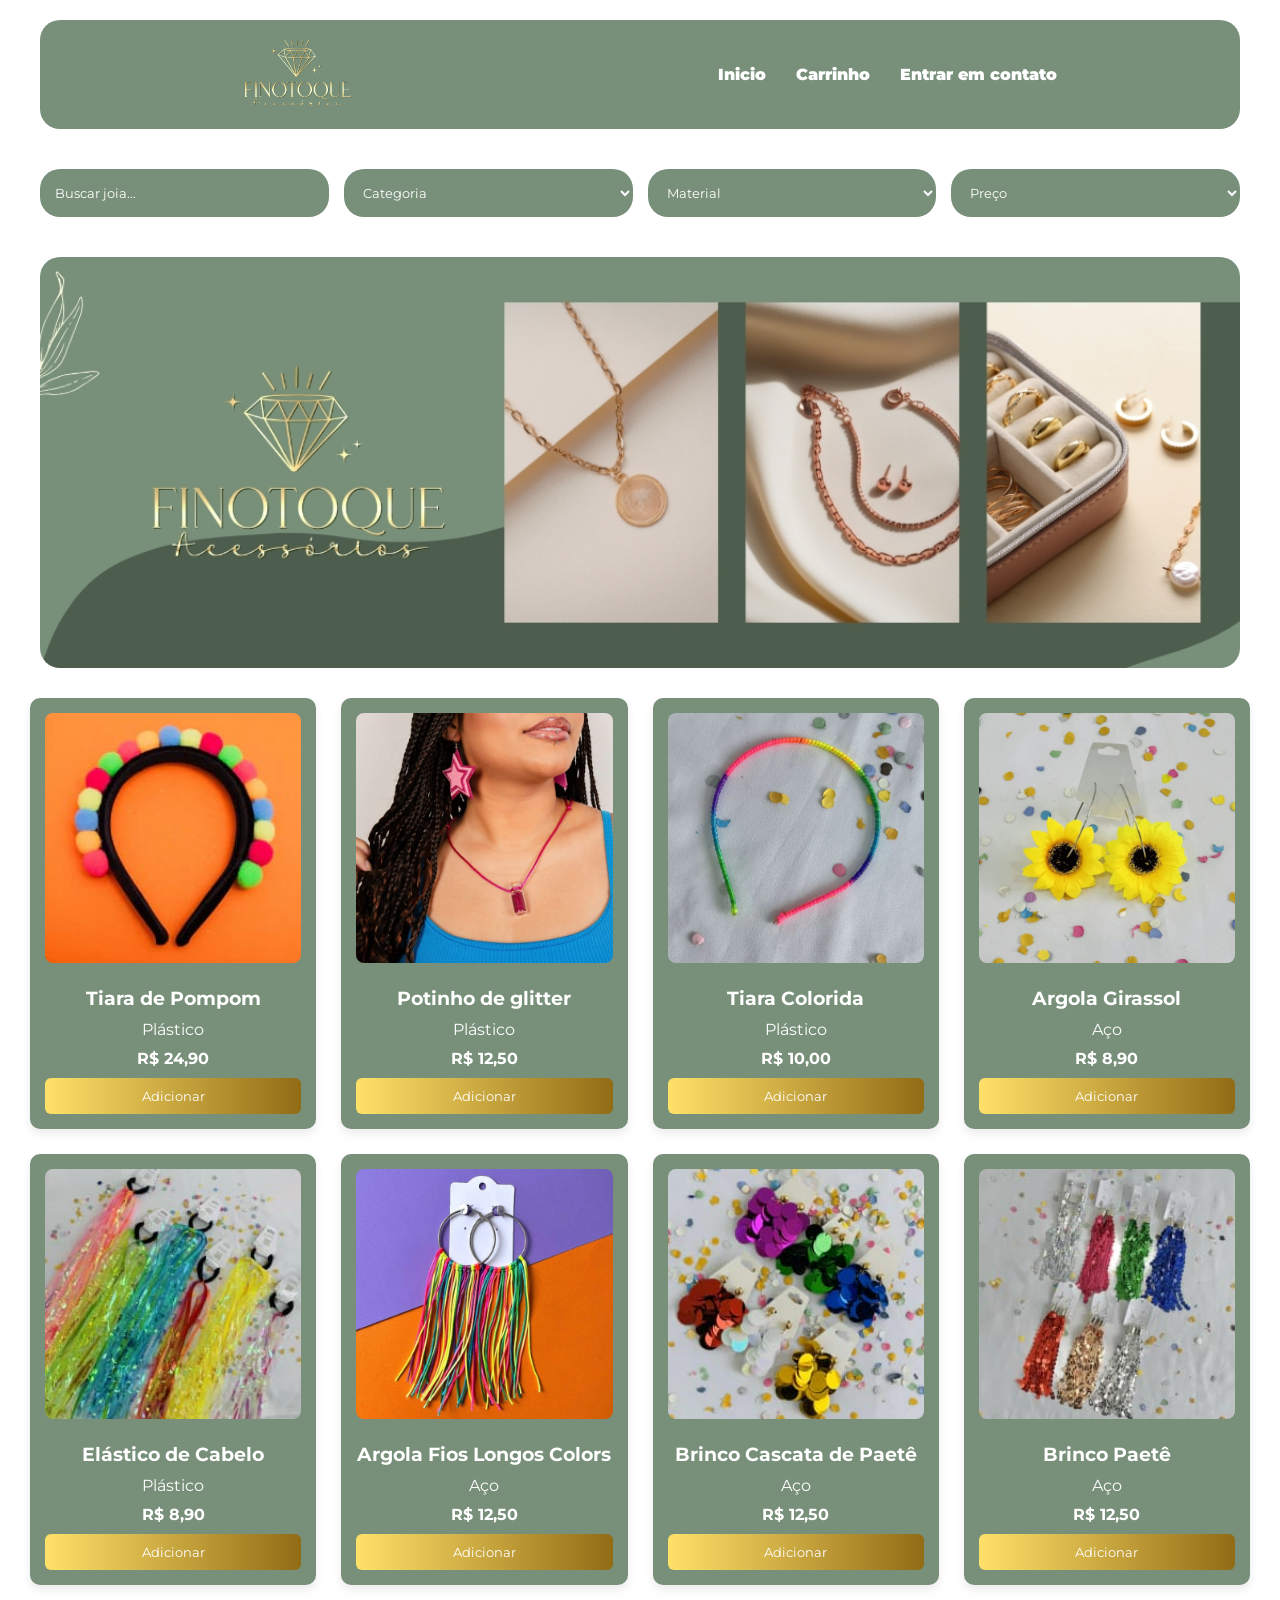
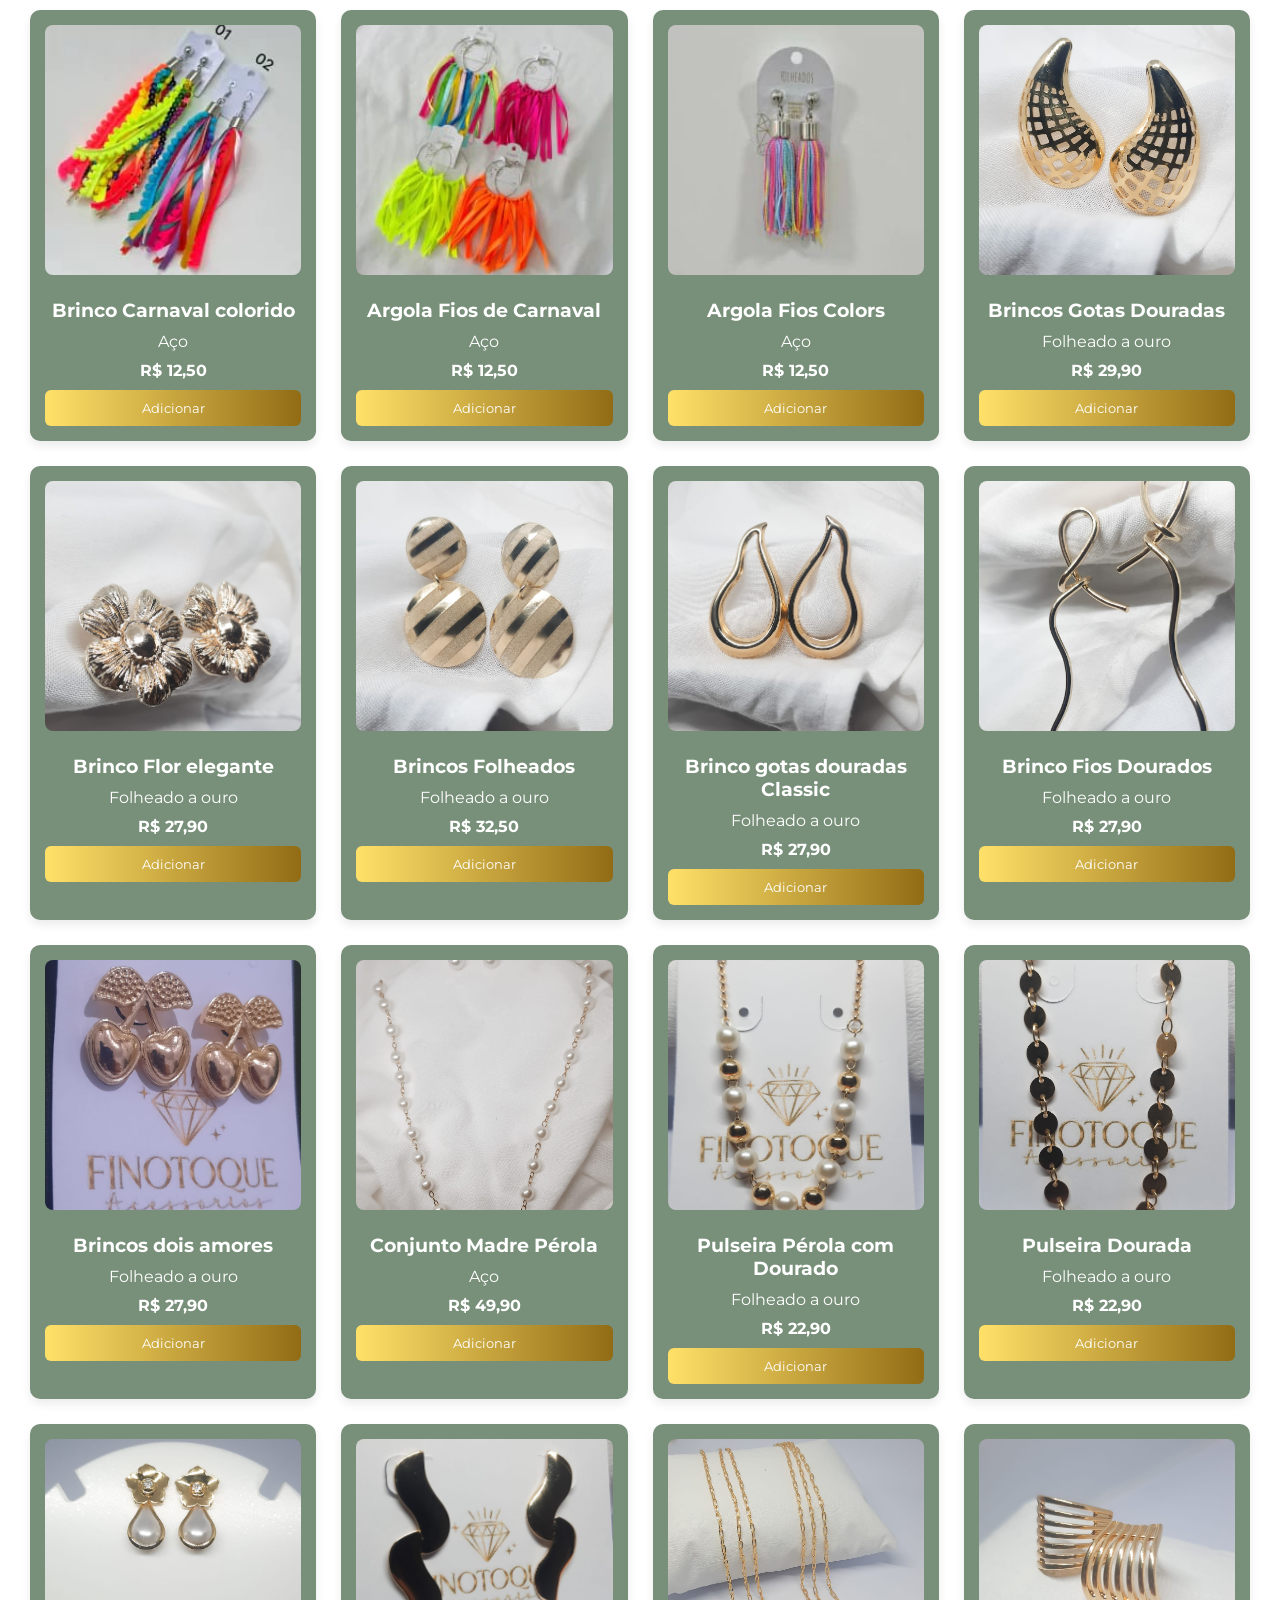
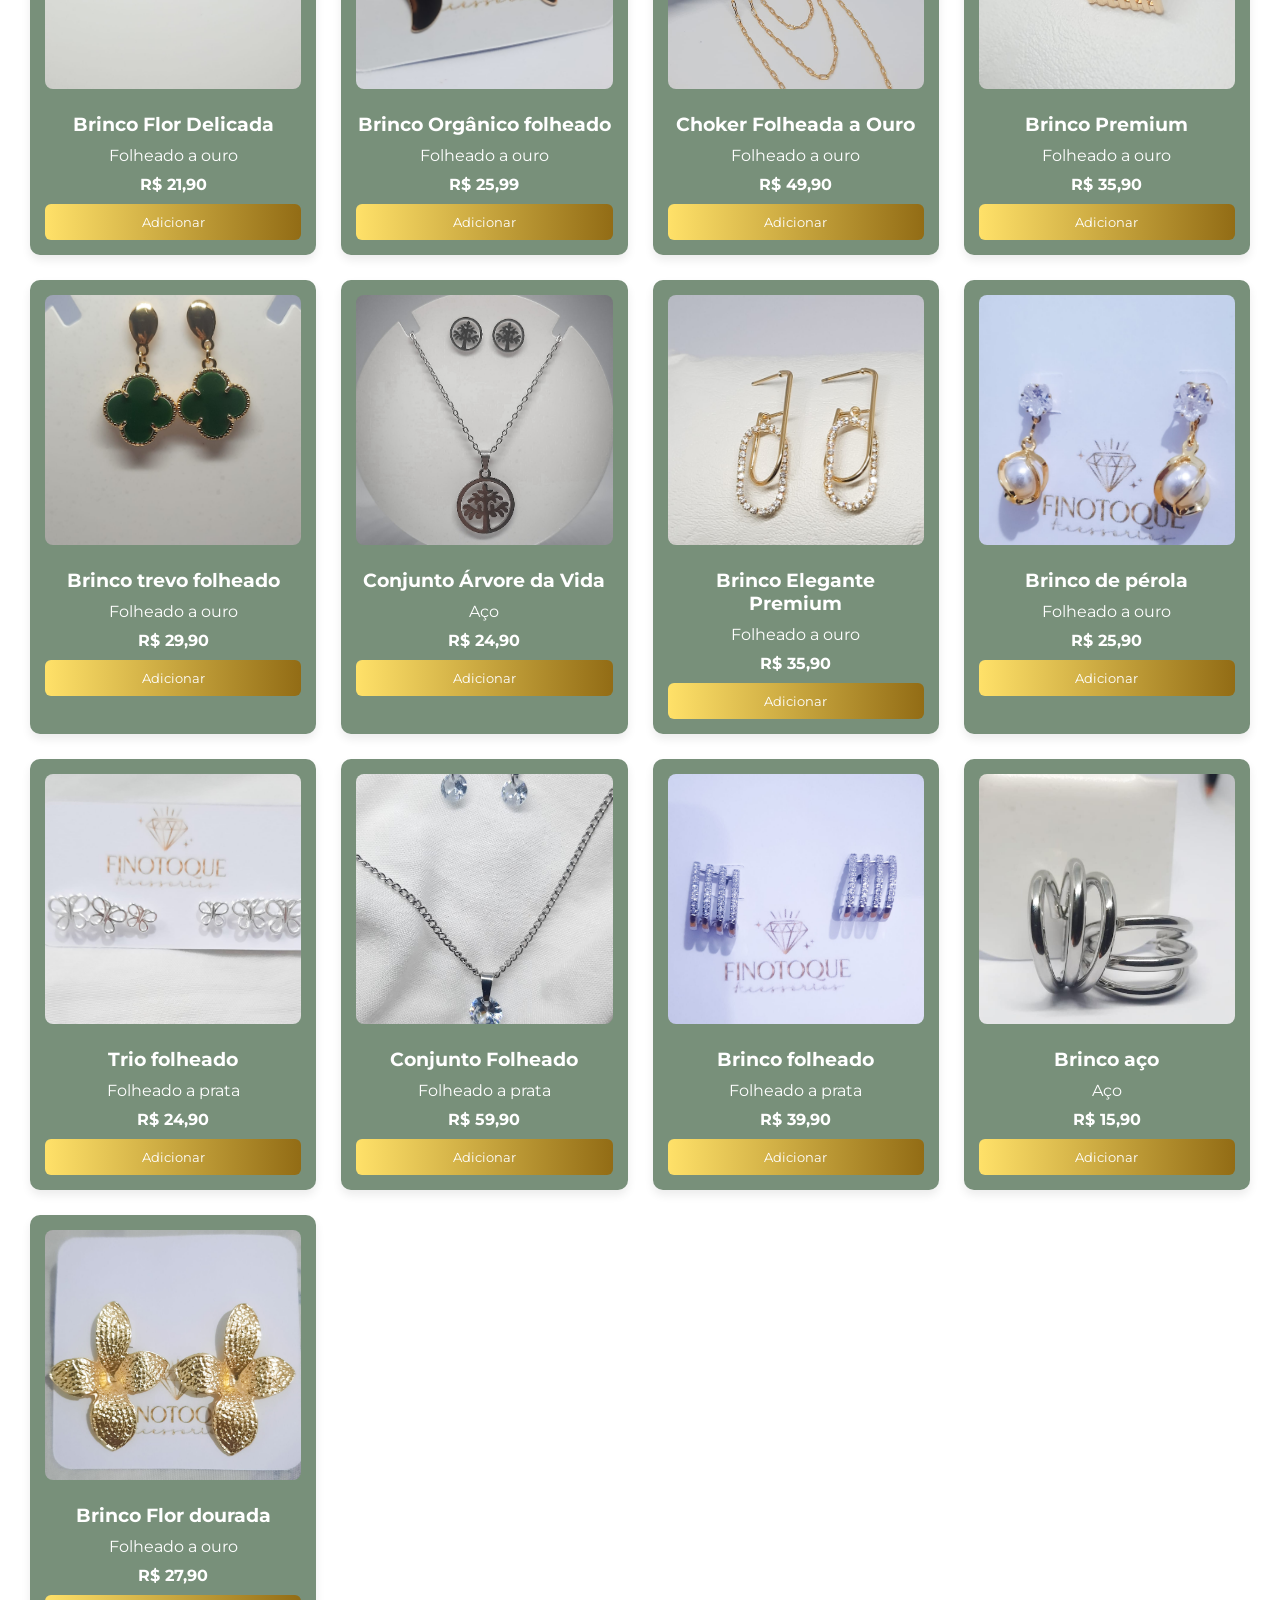
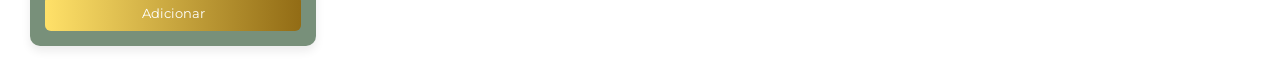
<file: index.html>
<!DOCTYPE html>
<html lang="pt-BR">
<head>
    <meta charset="UTF-8">
    <title>Finotoque Acessórios | Semijoias</title>
    <meta name="viewport" content="width=device-width, initial-scale=1.0">
    <link rel="stylesheet" href="css/style.css">
</head>
<body>

    <!-- Navbar -->
        <nav class="nav">
            <a href="index.html" class="logo"><img src="img/logo.png" alt="Logo Finotoque Acessórios"></a>

            <button class="hamburguer"></button>

            <ul class="nav-list">
                <li><a href="index.html" class="roxo page">Inicio</a></li>
                <li><a href="cart.html" class="roxo">Carrinho</a></li>
                <li><a class="roxo abrir-modal">Entrar em contato</a></li>
            </ul>
        </nav>

<!-- FILTROS -->
<section class="filters">
    <input type="text" id="searchInput" placeholder="Buscar joia..." onkeyup="filterProducts()">

    <select id="categoryFilter" onchange="filterProducts()">
        <option value="">Categoria</option>
        <option value="anel">Anéis</option>
        <option value="colar">Colares</option>
        <option value="brinco">Brincos</option>
        <option value="pulseira">Pulseiras</option>
        <option value="tiara">Tiaras</option>
        <option value="conjunto">Conjuntos</option>
    </select>

    <select id="materialFilter" onchange="filterProducts()">
        <option value="">Material</option>
        <option value="ouro">Folheado a Ouro</option>
        <option value="prata">Folheado a Prata</option>
        <option value="aco">Aço Inox</option>
        <option value="plastico">Plástico</option>
    </select>

    <select id="priceFilter" onchange="filterProducts()">
        <option value="">Preço</option>
        <option value="0-100">Até R$100</option>
        <option value="100-200">R$100 a R$200</option>
        <option value="200+">Acima de R$200</option>
    </select>
</section>

<!-- Header -->
    <header class="header">
        <img src="img/banner.jpg" alt="Banner Finotoque Acessórios">
    </header>

<!-- PRODUTOS -->
<main class="products-grid">

    <div class="product-card"
        data-name="Tiara de Pompom"
        data-category="tiara"
        data-material="plastico"
        data-price="24.90">

        <div class="product-img"><img src="img/produtos/tiaradepompom.png" alt=""></div>
        <h3>Tiara de Pompom</h3>
        <p>Plástico</p>
        <span>R$ 24,90</span>
        <button class="adicionar" onclick="addToCart('Tiara de Pompom', 24.90)">Adicionar</button>
    </div>

    <div class="product-card"
        data-name="Potinho de glitter"
        data-category="tiara"
        data-material="plastico"
        data-price="12.50">

        <div class="product-img"><img src="img/produtos/Potinhodeglitter .png" alt=""></div>
        <h3>Potinho de glitter</h3>
        <p>Plástico</p>
        <span>R$ 12,50</span>
        <button class="adicionar" onclick="addToCart('Potinho de glitter', 12.5)">Adicionar</button>
    </div>

    <div class="product-card"
        data-name="Tiara Colorida"
        data-category="tiara"
        data-material="plastico"
        data-price="10">

        <div class="product-img"><img src="img/produtos/TiaraColorida.png" alt=""></div>
        <h3>Tiara Colorida</h3>
        <p>Plástico</p>
        <span>R$ 10,00</span>
        <button class="adicionar" onclick="addToCart('Tiara Colorida', 10)">Adicionar</button>
    </div>

    <div class="product-card"
        data-name="Argola Girassol"
        data-category="brinco"
        data-material="aço"
        data-price="8.9">

        <div class="product-img"><img src="img/produtos/ArgolaGirassol.png" alt=""></div>
        <h3>Argola Girassol</h3>
        <p>Aço</p>
        <span>R$ 8,90</span>
        <button class="adicionar" onclick="addToCart('Argola Girassol', 8.9)">Adicionar</button>
    </div>

    <div class="product-card"
        data-name="Elástico de Cabelo"
        data-category="tiara"
        data-material="plastico"
        data-price="8.9">

        <div class="product-img"><img src="img/produtos/ElasticoCabelo.png" alt=""></div>
        <h3>Elástico de Cabelo</h3>
        <p>Plástico</p>
        <span>R$ 8,90</span>
        <button class="adicionar" onclick="addToCart('Elástico de Cabelo', 8.9)">Adicionar</button>
    </div>

    <div class="product-card"
        data-name="Argola Fios Longos Colors"
        data-category="brinco"
        data-material="aço"
        data-price="12.5">

        <div class="product-img"><img src="img/produtos/ArgolaFilColors.png" alt=""></div>
        <h3>Argola Fios Longos Colors</h3>
        <p>Aço</p>
        <span>R$ 12,50</span>
        <button class="adicionar" onclick="addToCart('Argola Fios Longos Colors', 12.5)">Adicionar</button>
    </div>

    <div class="product-card"
        data-name="Brinco Cascata de Paetê"
        data-category="brinco"
        data-material="aço"
        data-price="12.5">

        <div class="product-img"><img src="img/produtos/Brinco Cascata de paetê.png" alt=""></div>
        <h3>Brinco Cascata de Paetê</h3>
        <p>Aço</p>
        <span>R$ 12,50</span>
        <button class="adicionar" onclick="addToCart('Brinco Cascata de Paetê', 12.5)">Adicionar</button>
    </div>

    <div class="product-card"
        data-name="Brinco Paetê"
        data-category="brinco"
        data-material="aço"
        data-price="12.5">

        <div class="product-img"><img src="img/produtos/Brinco paetê .png" alt=""></div>
        <h3>Brinco Paetê</h3>
        <p>Aço</p>
        <span>R$ 12,50</span>
        <button class="adicionar" onclick="addToCart('Brinco Paetê', 12.5)">Adicionar</button>
    </div>

    <div class="product-card"
        data-name="Brinco Carnaval colorido "
        data-category="brinco"
        data-material="aço"
        data-price="12.5">

        <div class="product-img"><img src="img/produtos/Brinco Carnaval colorido .png" alt=""></div>
        <h3>Brinco Carnaval colorido</h3>
        <p>Aço</p>
        <span>R$ 12,50</span>
        <button class="adicionar" onclick="addToCart('Brinco Carnaval colorido ', 12.5)">Adicionar</button>
    </div>

    <div class="product-card"
        data-name="Argola Fios de Carnaval"
        data-category="brinco"
        data-material="aço"
        data-price="12.5">

        <div class="product-img"><img src="img/produtos/argola fios de carnaval .png" alt=""></div>
        <h3>Argola Fios de Carnaval</h3>
        <p>Aço</p>
        <span>R$ 12,50</span>
        <button class="adicionar" onclick="addToCart('Argola Fios de Carnaval ', 12.5)">Adicionar</button>
    </div>

    <div class="product-card"
        data-name="Argola Fios Colors"
        data-category="brinco"
        data-material="aço"
        data-price="12.5">

        <div class="product-img"><img src="img/produtos/Argolas fios colors.png" alt=""></div>
        <h3>Argola Fios Colors</h3>
        <p>Aço</p>
        <span>R$ 12,50</span>
        <button class="adicionar" onclick="addToCart('Argola Fios Colors', 12.5)">Adicionar</button>
    </div>

    <div class="product-card"
        data-name="Brincos Gotas Douradas"
        data-category="brinco"
        data-material="ouro"
        data-price="29.9">

        <div class="product-img"><img src="img/produtos2/BrincosGotasDouradas.png" alt=""></div>
        <h3>Brincos Gotas Douradas</h3>
        <p>Folheado a ouro</p>
        <span>R$ 29,90</span>
        <button class="adicionar" onclick="addToCart('Brincos Gotas Douradas', 29.9)">Adicionar</button>
    </div>

    <div class="product-card"
        data-name="Brinco Flor elegante"
        data-category="brinco"
        data-material="ouro"
        data-price="27.9">

        <div class="product-img"><img src="img/produtos2/Flor elegante.png" alt=""></div>
        <h3>Brinco Flor elegante</h3>
        <p>Folheado a ouro</p>
        <span>R$ 27,90</span>
        <button class="adicionar" onclick="addToCart('Brinco Flor elegante', 27.9)">Adicionar</button>
    </div>

    <div class="product-card"
        data-name="Brincos Folheados"
        data-category="brinco"
        data-material="ouro"
        data-price="32.5">

        <div class="product-img"><img src="img/produtos2/brincosFolheados.png" alt=""></div>
        <h3>Brincos Folheados</h3>
        <p>Folheado a ouro</p>
        <span>R$ 32,50</span>
        <button class="adicionar" onclick="addToCart('Brincos Folheados', 32.5)">Adicionar</button>
    </div>

    <div class="product-card"
        data-name="Brinco gotas douradas Classic"
        data-category="brinco"
        data-material="ouro"
        data-price="27.9">

        <div class="product-img"><img src="img/produtos2/Brinco gotas douradas Classic.png" alt=""></div>
        <h3>Brinco gotas douradas Classic</h3>
        <p>Folheado a ouro</p>
        <span>R$ 27,90</span>
        <button class="adicionar" onclick="addToCart('Brinco gotas douradas Classic', 27.9)">Adicionar</button>
    </div>

    <div class="product-card"
        data-name="Brinco Fios Dourados"
        data-category="brinco"
        data-material="ouro"
        data-price="27.9">

        <div class="product-img"><img src="img/produtos2/Brinco Fios Dourados.png" alt=""></div>
        <h3>Brinco Fios Dourados</h3>
        <p>Folheado a ouro</p>
        <span>R$ 27,90</span>
        <button class="adicionar" onclick="addToCart('Brinco Fios Dourados', 27.9)">Adicionar</button>
    </div>

    <div class="product-card"
        data-name="Brincos dois amores"
        data-category="brinco"
        data-material="ouro"
        data-price="27.9">

        <div class="product-img"><img src="img/produtos2/Brincos dois amores.png" alt=""></div>
        <h3>Brincos dois amores</h3>
        <p>Folheado a ouro</p>
        <span>R$ 27,90</span>
        <button class="adicionar" onclick="addToCart('Brincos dois amores', 27.9)">Adicionar</button>
    </div>

    <div class="product-card"
        data-name="Conjunto Madre Pérola"
        data-category="conjunto"
        data-material="aço"
        data-price="49.9">

        <div class="product-img"><img src="img/produtos2/Conjunto Madre Pérola.png" alt=""></div>
        <h3>Conjunto Madre Pérola</h3>
        <p>Aço</p>
        <span>R$ 49,90</span>
        <button class="adicionar" onclick="addToCart('Conjunto Madre Pérola', 49.9)">Adicionar</button>
    </div>

    <div class="product-card"
        data-name="Pulseira Pérola com Dourado"
        data-category="pulseira"
        data-material="ouro"
        data-price="22.9">

        <div class="product-img"><img src="img/produtos2/pulseira pérola com dourado.png" alt=""></div>
        <h3>Pulseira Pérola com Dourado</h3>
        <p>Folheado a ouro</p>
        <span>R$ 22,90</span>
        <button class="adicionar" onclick="addToCart('Pulseira Pérola com Dourado', 22.9)">Adicionar</button>
    </div>

    <div class="product-card"
        data-name="Pulseira Dourada"
        data-category="pulseira"
        data-material="ouro"
        data-price="22.9">

        <div class="product-img"><img src="img/produtos2/pulseiraDourada.png" alt=""></div>
        <h3>Pulseira Dourada</h3>
        <p>Folheado a ouro</p>
        <span>R$ 22,90</span>
        <button class="adicionar" onclick="addToCart('Pulseira Dourada', 22.9)">Adicionar</button>
    </div>

    <div class="product-card"
        data-name="Brinco Flor Delicada"
        data-category="brinco"
        data-material="ouro"
        data-price="21.9">

        <div class="product-img"><img src="img/produtos2/Flor delicada.png" alt=""></div>
        <h3>Brinco Flor Delicada</h3>
        <p>Folheado a ouro</p>
        <span>R$ 21,90</span>
        <button class="adicionar" onclick="addToCart('Brinco Flor Delicada', 21.9)">Adicionar</button>
    </div>

    <div class="product-card"
        data-name="Brinco Orgânico folheado "
        data-category="brinco"
        data-material="ouro"
        data-price="25.99">

        <div class="product-img"><img src="img/produtos2/Brinco Orgânico folheado .png" alt=""></div>
        <h3>Brinco Orgânico folheado </h3>
        <p>Folheado a ouro</p>
        <span>R$ 25,99</span>
        <button class="adicionar" onclick="addToCart('Brinco Orgânico folheado ', 25.99)">Adicionar</button>
    </div>

    <div class="product-card"
        data-name="Choker Folheada a Ouro"
        data-category="colar"
        data-material="ouro"
        data-price="49.9">

        <div class="product-img"><img src="img/produtos2/choker folheada a ouro.png" alt=""></div>
        <h3>Choker Folheada a Ouro</h3>
        <p>Folheado a ouro</p>
        <span>R$ 49,90</span>
        <button class="adicionar" onclick="addToCart('Choker Folheada a Ouro', 49.9)">Adicionar</button>
    </div>

    <div class="product-card"
        data-name="Brinco Premium "
        data-category="brinco"
        data-material="ouro"
        data-price="35.9">

        <div class="product-img"><img src="img/produtos2/Brinco Premium .png" alt=""></div>
        <h3>Brinco Premium </h3>
        <p>Folheado a ouro</p>
        <span>R$ 35,90</span>
        <button class="adicionar" onclick="addToCart('Brinco Premium ', 35.9)">Adicionar</button>
    </div>

    <div class="product-card"
        data-name="Brinco trevo folheado"
        data-category="brinco"
        data-material="ouro"
        data-price="29.9">

        <div class="product-img"><img src="img/produtos2/Brinco trevo folheado.png" alt=""></div>
        <h3>Brinco trevo folheado</h3>
        <p>Folheado a ouro</p>
        <span>R$ 29,90</span>
        <button class="adicionar" onclick="addToCart('Brinco trevo folheado', 29.9)">Adicionar</button>
    </div>

    <div class="product-card"
        data-name="Conjunto Árvore da Vida"
        data-category="conjunto"
        data-material="aço"
        data-price="24.9">

        <div class="product-img"><img src="img/produtos2/conjunto em aço Inox árvore da vida.png" alt=""></div>
        <h3>Conjunto Árvore da Vida</h3>
        <p>Aço</p>
        <span>R$ 24,90</span>
        <button class="adicionar" onclick="addToCart('Conjunto Árvore da Vida', 24.9)">Adicionar</button>
    </div>

    <div class="product-card"
        data-name="Brinco Elegante Premium"
        data-category="brinco"
        data-material="ouro"
        data-price="35.9">

        <div class="product-img"><img src="img/produtos2/Brinco Elegante Premium.png" alt=""></div>
        <h3>Brinco Elegante Premium</h3>
        <p>Folheado a ouro</p>
        <span>R$ 35,90</span>
        <button class="adicionar" onclick="addToCart('Brinco Elegante Premium', 35.9)">Adicionar</button>
    </div>

    <div class="product-card"
        data-name="Brinco de pérola "
        data-category="brinco"
        data-material="ouro"
        data-price="25.9">

        <div class="product-img"><img src="img/produtos2/Brinco de pérola .png" alt=""></div>
        <h3>Brinco de pérola </h3>
        <p>Folheado a ouro</p>
        <span>R$ 25,90</span>
        <button class="adicionar" onclick="addToCart('Brinco de pérola ', 25.9)">Adicionar</button>
    </div>

    <div class="product-card"
        data-name="Trio folheado"
        data-category="brinco"
        data-material="prata"
        data-price="24.9">

        <div class="product-img"><img src="img/produtos2/Trio folheado.png" alt=""></div>
        <h3>Trio folheado</h3>
        <p>Folheado a prata</p>
        <span>R$ 24,90</span>
        <button class="adicionar" onclick="addToCart('Trio folheado', 24.9)">Adicionar</button>
    </div>

    <div class="product-card"
        data-name="Conjunto Folheado"
        data-category="conjunto"
        data-material="prata"
        data-price="59.9">

        <div class="product-img"><img src="img/produtos2/ConjuntoFolheadoPrata.png" alt=""></div>
        <h3>Conjunto Folheado</h3>
        <p>Folheado a prata</p>
        <span>R$ 59,90</span>
        <button class="adicionar" onclick="addToCart('Conjunto Folheado', 59.9)">Adicionar</button>
    </div>

    <div class="product-card"
        data-name="Brinco folheado"
        data-category="brinco"
        data-material="prata"
        data-price="39.9">

        <div class="product-img"><img src="img/produtos2/BrincoFolheadoPrata.png" alt=""></div>
        <h3>Brinco folheado</h3>
        <p>Folheado a prata</p>
        <span>R$ 39,90</span>
        <button class="adicionar" onclick="addToCart('Brinco folheado', 39.9)">Adicionar</button>
    </div>

    <div class="product-card"
        data-name="Brinco aço"
        data-category="brinco"
        data-material="aço"
        data-price="15.9">

        <div class="product-img"><img src="img/produtos2/BrincoAço.png" alt=""></div>
        <h3>Brinco aço</h3>
        <p>Aço</p>
        <span>R$ 15,90</span>
        <button class="adicionar" onclick="addToCart('Brinco aço', 15.9)">Adicionar</button>
    </div>

    <div class="product-card"
        data-name="Brinco Flor dourada"
        data-category="brinco"
        data-material="ouro"
        data-price="27.9">

        <div class="product-img"><img src="img/produtos2/flor dourada.png" alt=""></div>
        <h3>Brinco Flor dourada</h3>
        <p>Folheado a ouro</p>
        <span>R$ 27,90</span>
        <button class="adicionar" onclick="addToCart('Brinco Flor dourada', 27.9)">Adicionar</button>
    </div>

</main>

<script src="js/app.js"></script>
</body>
</html>
</file>
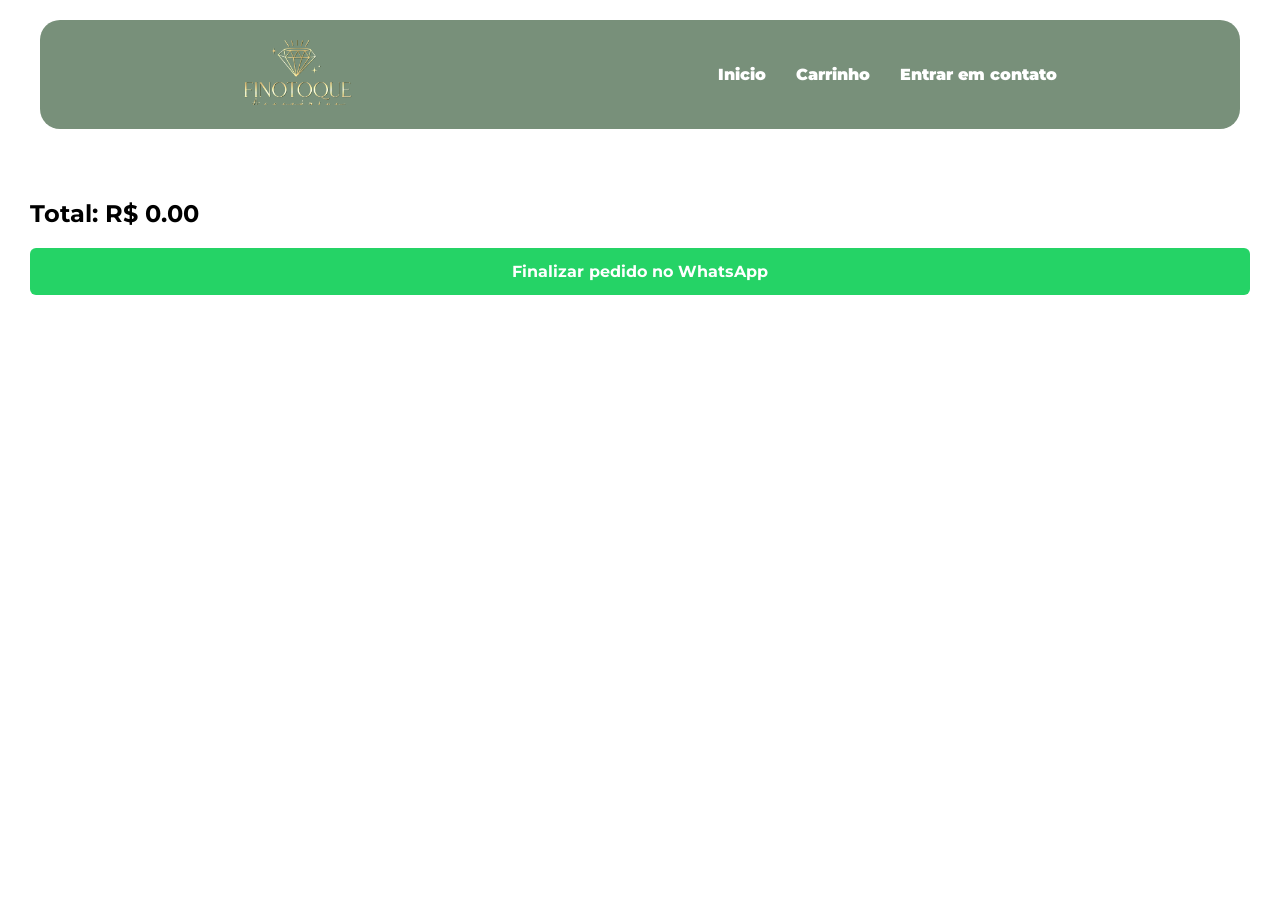
<file: cart.html>
<!DOCTYPE html>
<html lang="pt-BR">
<head>
    <meta charset="UTF-8">
    <title>Carrinho</title>
    <meta name="viewport" content="width=device-width, initial-scale=1.0">
    <link rel="stylesheet" href="css/style.css">
</head>
<body>

<!-- Navbar -->
        <nav class="nav">
            <a href="index.html " class="logo"><img src="img/logo.png" alt="Logo Finotoque Acessórios"></a>

            <button class="hamburguer"></button>

            <ul class="nav-list">
                <li><a href="index.html" class="roxo page">Inicio</a></li>
                <li><a href="cart.html" class="roxo">Carrinho</a></li>
                <li><a class="roxo abrir-modal">Entrar em contato</a></li>
            </ul>
        </nav>

<main class="cart">
    <ul id="cart-list"></ul>

    <h2>Total: R$ <span id="cart-total">0.00</span></h2>

    <button class="whatsapp-btn" onclick="sendToWhatsApp()">
        Finalizar pedido no WhatsApp
    </button>
</main>


<script src="js/app.js"></script>
</body>
</html>
</file>
<file: css/style.css>
@import url("base.css");

header{
    display: flex;
    display: flex;
    justify-content: center;
    width: 100%;
    padding: 0px 40px;
}

header img{
    width: 100%;
    height: 100%;
    object-fit: cover;
    border-radius: 20px;
}


.filters {
    display: grid;
    grid-template-columns: repeat(auto-fit, minmax(180px, 1fr));
    gap: 15px;
    padding: 20px;
    background: white;
    margin: 20px;
    border-radius: 8px;
}

.filters input,
.filters select {
    padding: 15px;
    border-radius: 20px;
    border: none;
    background-color: var(--verde);
    color: var(--branco);
}

.filters input::placeholder{
    color: var(--branco);
}

.products-grid {
    display: grid;
    grid-template-columns: repeat(auto-fit, minmax(240px, 1fr));
    gap: 25px;
    padding: 30px;
}

.product-card {
    background: var(--verde);
    color: var(--branco);
    border-radius: 10px;
    padding: 15px;
    text-align: center;
    box-shadow: 0 5px 10px rgba(0,0,0,0.08);
}

.product-img img{
    width: 100%;
    height: 250px;
    object-fit: cover;
    border-radius: 8px;
    margin-bottom: 10px;
}

.product-card h3 {
    margin: 10px 0;
}

.product-card span {
    display: block;
    font-weight: bold;
    margin: 10px 0;
}

.adicionar {
    background: #926C15;
    background: linear-gradient(-90deg, rgba(146, 108, 21, 1) 0%, rgba(255, 225, 105, 1) 100%);
    border: none;
    color: white;
    padding: 10px;
    width: 100%;
    border-radius: 6px;
    cursor: pointer;
    transition: 300ms;
}

.adicionar:hover {
    transform: scale(0.95);
}

.cart {
    padding: 30px;
}

.cart ul {
    list-style: none;
    margin-bottom: 20px;
}

.cart li {
    padding: 10px 0;
    border-bottom: 1px solid #ddd;
}

.remove-btn {
    background: #e74c3c;
    color: white;
    border: none;
    padding: 6px 10px;
    border-radius: 4px;
    cursor: pointer;
    font-size: 12px;
}

.remove-btn:hover {
    background: #c0392b;
}

.cart li {
    display: flex;
    justify-content: space-between;
    align-items: center;
}

.whatsapp-btn {
    background: #25d366;
    color: white;
    padding: 14px;
    border: none;
    border-radius: 6px;
    font-size: 16px;
    font-weight: bold;
    cursor: pointer;
    width: 100%;
    margin-top: 20px;
}

.whatsapp-btn:hover {
    background: #1ebe5b;
}
</file>
